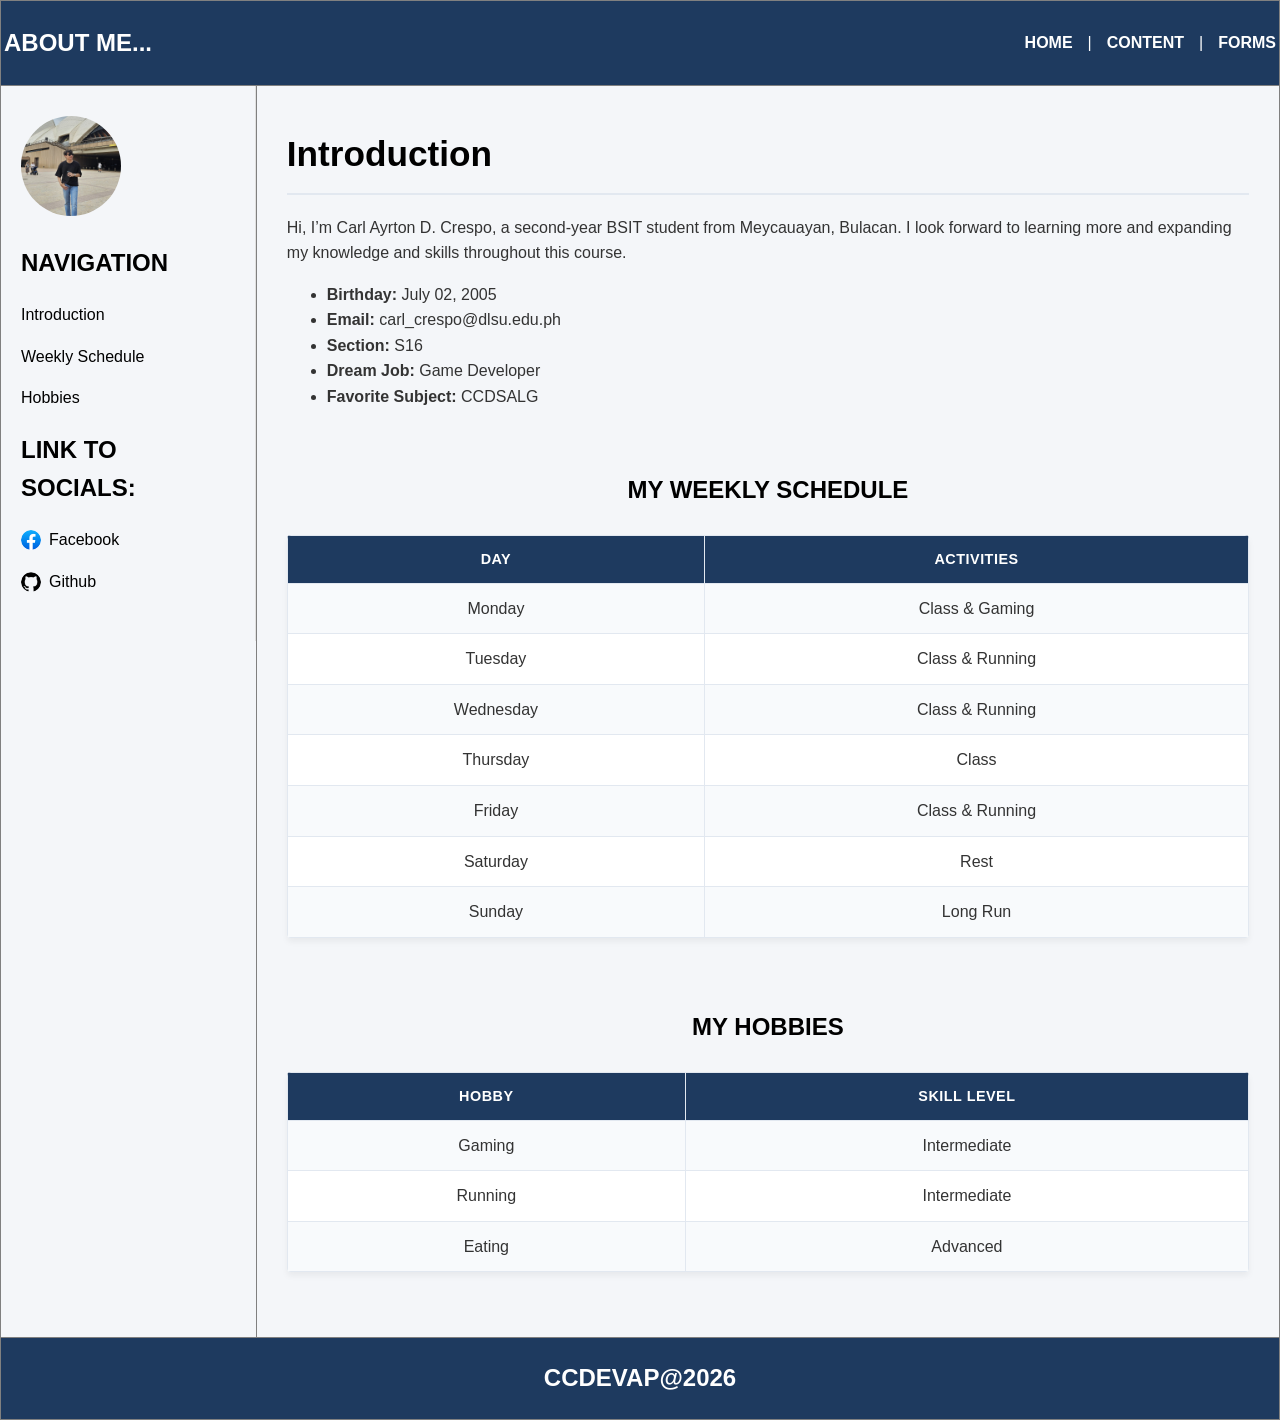
<file: index.html>
<!DOCTYPE html>
<html>

<head>
    <title>About Me</title>
    <link rel="stylesheet" href="styles.css">
</head>

<body>
<table border="1" width="100%">
    <tr>
        <td colspan="2">

            <header>
                <h2 id="page-title">ABOUT ME...</h2>
                <nav>
                    <a href="index.html">HOME</a> |
                    <a href="content.html">CONTENT</a> |
                    <a href="forms.html">FORMS</a>
                </nav>
            </header>
        </td>
    </tr>

    <tr>
        <td width="20%" valign="top">
            <aside>
                <img src="image.jpg" width="100" class=""alt="Profile Picture">

                <h2 id="title">NAVIGATION</h2>
                <p><a href="#intro">Introduction</a></p>
                <p><a href="#schedule">Weekly Schedule</a></p>
                <p><a href="#hobbies">Hobbies</a></p>

                <h2 id="title">LINK TO SOCIALS:</h2>
                <p>
                    <a href="https://www.facebook.com/carlayrton.crespo" target="_blank">
                        <img src="fb.png" width="20" alt="Facebook Icon">
                        Facebook
                    </a>
                </p>
                <p>
                    <a href="https://github.com/bodalciouz" target="_blank">
                        <img src="github.png" width="20" alt="GitHub Icon">
                        Github
                    </a>
                </p>
            </aside>
        </td>

        <td valign="top">
            <main>
                <section id="intro">
                    <h1>Introduction</h1>
                    <p>
                        Hi, I’m Carl Ayrton D. Crespo, a second-year BSIT student from Meycauayan, Bulacan.
                        I look forward to learning more and expanding my knowledge and skills throughout this course.
                    </p>
                    <ul>
                        <li><b>Birthday:</b> July 02, 2005</li>
                        <li><b>Email:</b> carl_crespo@dlsu.edu.ph</li>
                        <li><b>Section:</b> S16</li>
                        <li><b>Dream Job:</b> Game Developer</li>
                        <li><b>Favorite Subject:</b> CCDSALG</li>
                    </ul>
                </section>
                <br>
                <section id="schedule">
                    <center>
                        <h2 id="title">MY WEEKLY SCHEDULE</h2>
                        <table class="data-table">
                            <tr>
                                <th>Day</th>
                                <th>Activities</th>
                            </tr>
                            <tr>
                                <td>Monday</td>
                                <td>Class & Gaming</td>
                            </tr>
                            <tr>
                                <td>Tuesday</td>
                                <td>Class & Running</td>
                            </tr>
                            <tr>
                                <td>Wednesday</td>
                                <td>Class & Running</td>
                            </tr>
                            <tr>
                                <td>Thursday</td>
                                <td>Class</td>
                            </tr>
                            <tr>
                                <td>Friday</td>
                                <td>Class & Running</td>
                            </tr>
                            <tr>
                                <td>Saturday</td>
                                <td>Rest</td>
                            </tr>
                            <tr>
                                <td>Sunday</td>
                                <td>Long Run</td>
                            </tr>
                        </table>
                    </center>
                </section>
                <br>
                <section id="hobbies">
                    <center>
                        <h2 id="title">MY HOBBIES</h2>
                        <table class="data-table">
                            <tr>
                                <th>Hobby</th>
                                <th>Skill Level</th>
                            </tr>
                            <tr>
                                <td>Gaming</td>
                                <td>Intermediate</td>
                            </tr>
                            <tr>
                                <td>Running</td>
                                <td>Intermediate</td>
                            </tr>
                            <tr>
                                <td>Eating</td>
                                <td>Advanced</td>
                            </tr>
                        </table>
                    </center>
                </section>
            </main>
        </td>
    </tr>

    <tr>
        <td colspan="2">
            <footer>
                <center>
                    <h2>CCDEVAP@2026</h2>
                </center>
            </footer>
        </td>
    </tr>
</table>
</body>
</html>
</file>
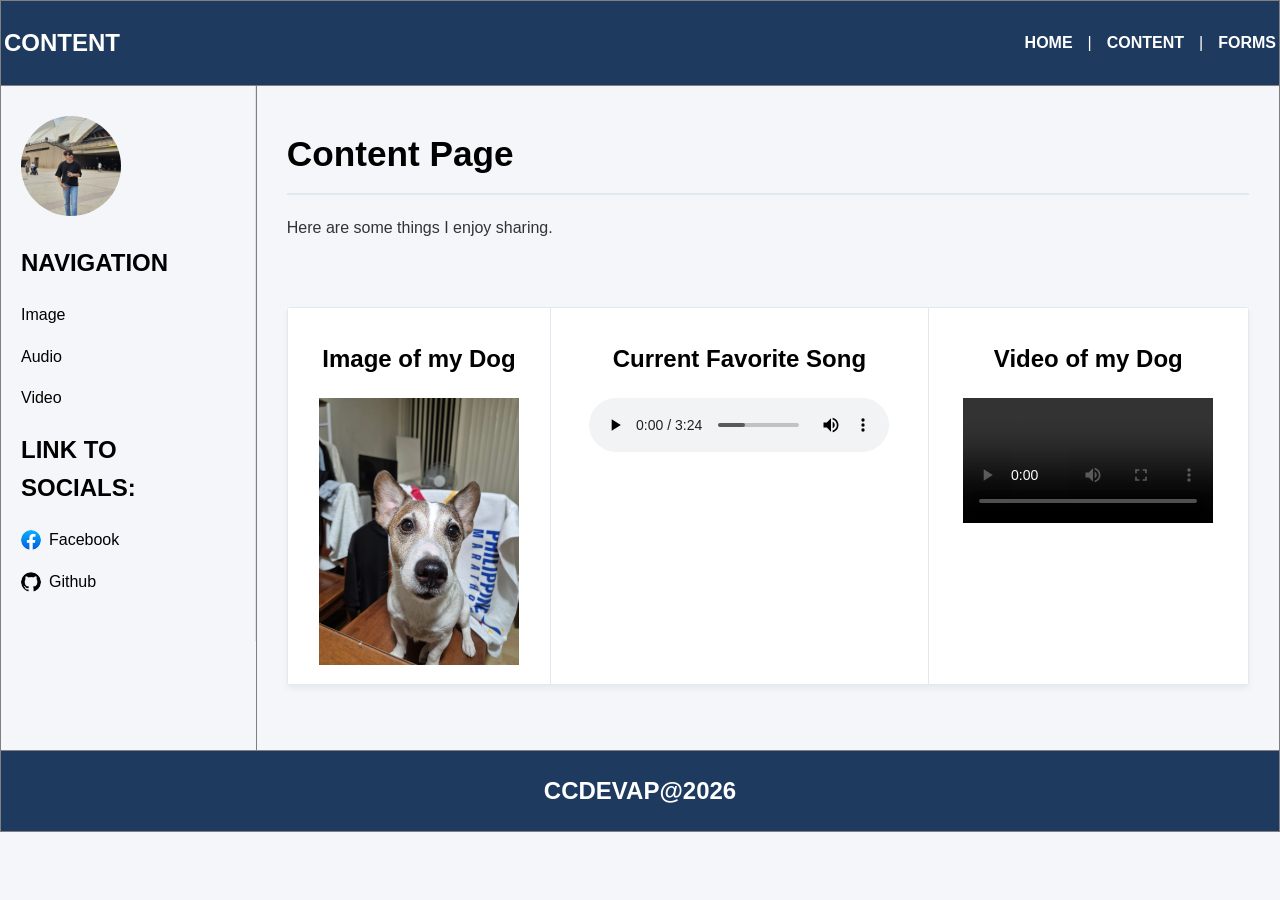
<file: content.html>
<!DOCTYPE html>
<html>

<head>
    <title>Content Page</title>
    <link rel="stylesheet" href="styles.css">
</head>

<body>
<table border="1" width="100%">
    <tr>
        <td colspan="2">

            <header>
                <h2 id="page-title">CONTENT</h2>
                <nav>
                    <a href="index.html">HOME</a> |
                    <a href="content.html">CONTENT</a> |
                    <a href="forms.html">FORMS</a>
                </nav>
            </header>
        </td>
    </tr>

    <tr>
        <td width="20%" valign="top">
            <aside>
                <img src="image.jpg" width="100" alt="Profile Picture">

                <h2 id="title">NAVIGATION</h2>
                <p><a href="#loki">Image</a></p>
                <p><a href="#song">Audio</a></p>
                <p><a href="#jiro">Video</a></p>

                <h2 id="title">LINK TO SOCIALS:</h2>
                <p>
                    <a href="https://www.facebook.com/carlayrton.crespo" target="_blank">
                        <img src="fb.png" width="20" alt="Facebook Icon">
                        Facebook
                    </a>
                </p>
                <p>
                    <a href="https://github.com/bodalciouz" target="_blank">
                        <img src="github.png" width="20" alt="GitHub Icon">
                        Github
                    </a>
                </p>
            </aside>
        </td>

        <td valign="top">
            <main>
                <section>
                        <h1>Content Page</h1>
                        <p>
                            Here are some things I enjoy sharing.
                        </p>

                        <br>
                        
                    <center>
                        <table class="data-table">
                            <tr>
                                <td align="center">
                                    <h2 id="loki">Image of my Dog</h2>
                                    <img src="loki.jpg" width="200" alt="My Dog">
                                </td>

                                <td align="center">
                                    <h2 id="song">Current Favorite Song</h2>
                                    <audio controls>
                                        <source src="song.mp3" type="audio/mpeg">
                                    </audio>
                                </td>

                                <td align="center">
                                    <h2 id="jiro">Video of my Dog</h2>
                                    <video width="250" controls>
                                        <source src="jiro.mp4" type="video/mp4">
                                    </video>
                                </td>
                            </tr>
                        </table>
                    </center>
                </section>
            </main>
        </td>
    </tr>

    <tr>
        <td colspan="2">
            <footer>
                <center>
                    <h2>CCDEVAP@2026</h2>
                </center>
            </footer>
        </td>
    </tr>

</table>
</body>
</html>
</file>
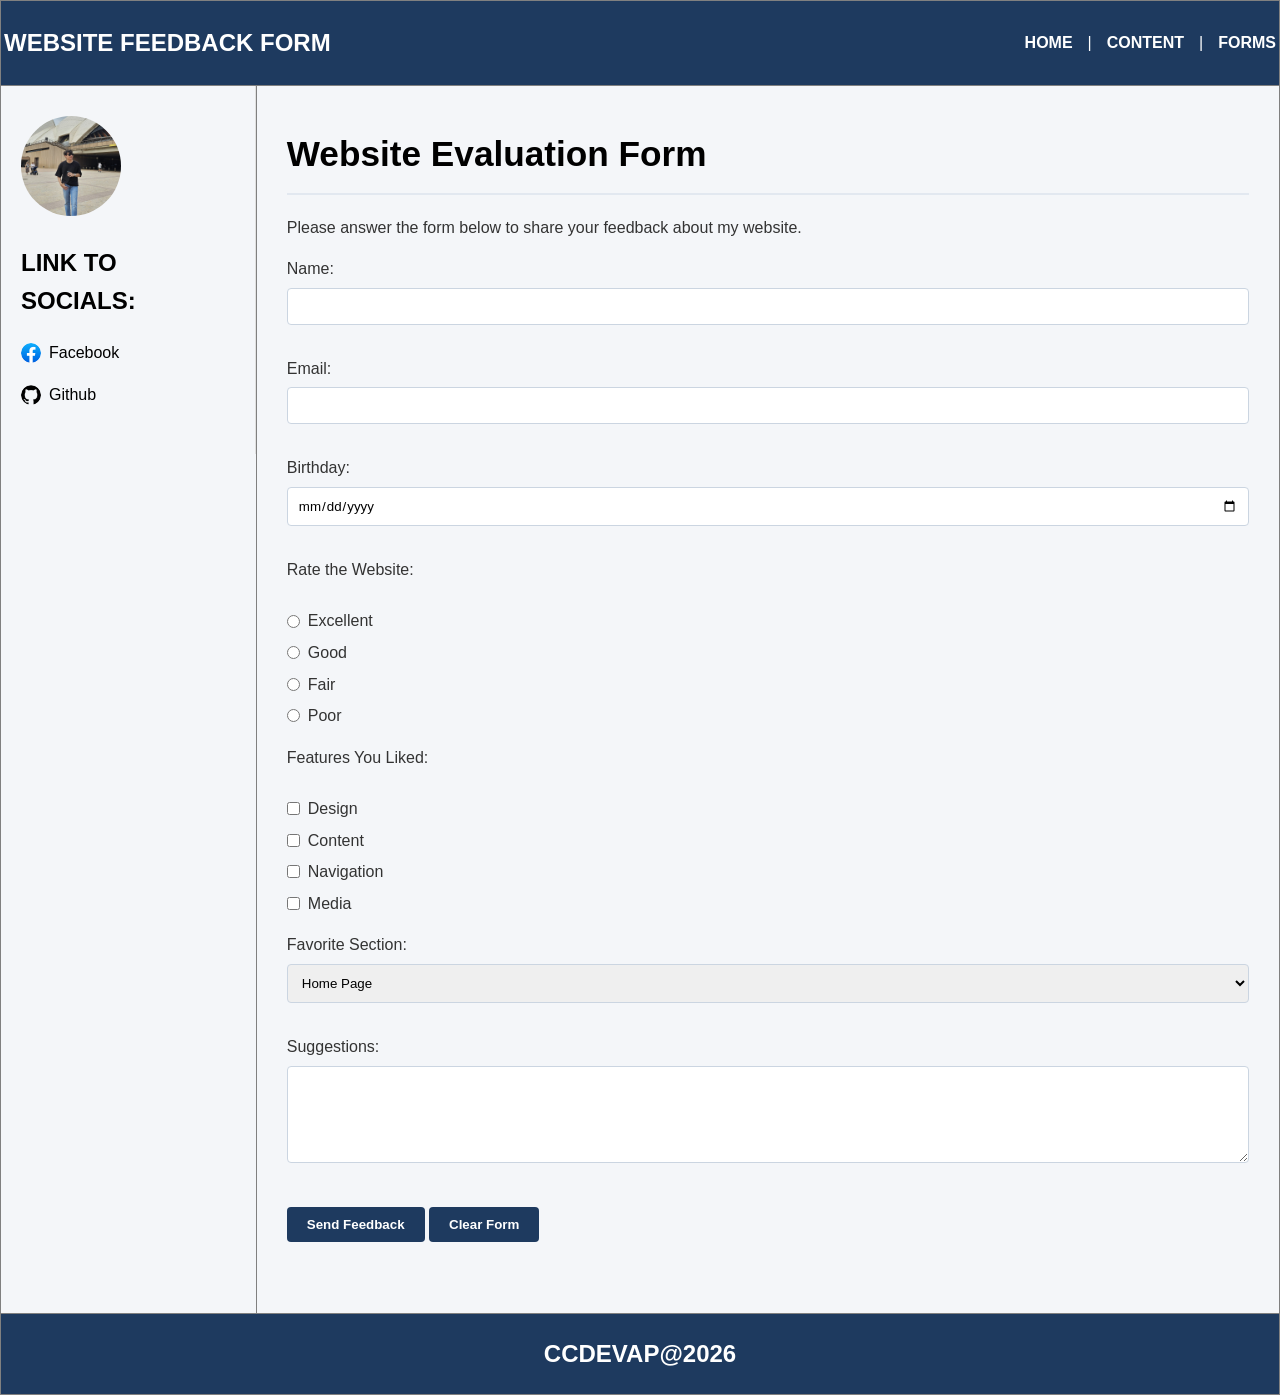
<file: forms.html>
<!DOCTYPE html>
<html>

<head>
    <title>Website Feedback Form</title>
    <link rel="stylesheet" href="styles.css">
</head>

<body>

<table border="1" width="100%">
    <tr>
        <td colspan="2">

            <header>
                <h2>WEBSITE FEEDBACK FORM</h2>
                <nav>
                    <a href="index.html">HOME</a> |
                    <a href="content.html">CONTENT</a> |
                    <a href="forms.html">FORMS</a>
                </nav>
            </header>

        </td>
    </tr>

    <tr>
        <td width="20%" valign="top">
            <aside>
                <img src="image.jpg" width="100" alt="Profile Picture">

                <h2 id="title">LINK TO SOCIALS:</h2>
                <p>
                    <a href="https://www.facebook.com/carlayrton.crespo" target="_blank">
                        <img src="fb.png" width="20" alt="Facebook Icon">
                        Facebook
                    </a>
                </p>
                <p>
                    <a href="https://github.com/bodalciouz" target="_blank">
                        <img src="github.png" width="20" alt="GitHub Icon">
                        Github
                    </a>
                </p>
            </aside>
        </td>

        <td valign="top">
            <main>
                <section>
                    <h1>Website Evaluation Form</h1>
                    <p>
                        Please answer the form below to share your feedback about my website.
                    </p>

                    <form>
                        <p>
                            Name:
                            <br>
                            <input type="text" name="name">
                        </p>

                        <p>
                            Email:
                            <br>
                            <input type="email" name="email">
                        </p>
                        <p>
                            Birthday:
                            <br>
                            <input type="date" name="birthday">
                        </p>

                        <p>
                            Rate the Website:
                            <br><br>

                            <label><input type="radio" name="rating" value="excellent"> Excellent</label>
                            
                            <label><input type="radio" name="rating" value="good"> Good</label>
                            
                            <label><input type="radio" name="rating" value="fair"> Fair</label>
                            
                            <label><input type="radio" name="rating" value="poor"> Poor</label>
                        </p>

                        <p>

                        <p>
                            Features You Liked:
                            <br><br>

                            <label><input type="checkbox" name="feature" value="design"> Design</label>
                            
                            <label><input type="checkbox" name="feature" value="content"> Content</label>
                            
                            <label><input type="checkbox" name="feature" value="navigation"> Navigation</label>
                            
                            <label><input type="checkbox" name="feature" value="media"> Media</label>
                        </p>

                        <p>
                            Favorite Section:
                            <br>

                            <select name="favorite">

                                <option>Home Page</option>
                                <option>Content Page</option>
                                <option>Forms Page</option>

                            </select>
                        </p>

                        <p>
                            Suggestions:
                            <br>
                            <textarea rows="5" cols="40"></textarea>
                        </p>

                        <p>
                            <input type="submit" value="Send Feedback">
                            <input type="reset" value="Clear Form">
                        </p>
                    </form>
                </section>
            </main>
        </td>
    </tr>

    <tr>
        <td colspan="2">
            <footer>
                <center>
                    <h2>CCDEVAP@2026</h2>
                </center>
            </footer>
        </td>
    </tr>
</table>
</body>
</html>
</file>
<file: styles.css>
/*
CCDEVAP - HO2
 Crespo, Carl
 S16
 05/21/26
*/

body{
    font-family: 'Segoe UI', Tahoma, Geneva, Verdana, sans-serif;
    background-color: #f4f6f9;
    color: #333333;
    margin: 0;
    line-height: 1.6;
}

table{
    border-collapse: collapse;
    width: 100%;
    background-color: transparent;
}

td {
    vertical-align: top;
    padding: 0;
}

header{
    background-color: #1e3a5f;
    color: white;
    width: 100%;
    box-sizing: border-box;
    padding: 3px;
    display: flex;
    justify-content: space-between;
    align-items: center;
}

nav{
    display: flex;
    justify-content: center;
    gap: 15px;
}

nav a{
    text-decoration: none;
    color: white;
    font-weight: bold;
    margin: 0;
}

nav a:hover{
    color: #708090;
}

nav a:visited{
    color: #d1d5db;
}

nav a:active{
    color: #0056b3;
}

aside{
    width: 100%;
    height: 100%;
    box-sizing: border-box;
    padding: 30px 20px;
    border-right: 1px solid #e0e0e0;
}

aside img{
    border-radius: 50%;
}

aside a{
    display: flex;
    align-items: center;
    gap: 8px;
    text-decoration: none;
    color: #000000;
    font-weight: 500;
}

aside a:hover{
    color: #0056b3;
    padding-left: 3px;
}

aside a:visited{
    color: #6b7280;
}

aside a:active{
    color: #0056b3;
}

main{
    padding: 40px 30px;
}

h1{
    color: #000000;
    font-size: 2.2rem;
    margin-top: 0;
    margin-bottom: 20px;
    border-bottom: 2px solid #e2e8f0;
    padding-bottom: 10px;
}

h2, #page-title{
    color: #FFFFFF;
    font-size: 1.5rem;
}

#title,
#loki,
#song,
#jiro {
    color: #000000;
    font-weight: 600;
}

.data-table{
    border-collapse: collapse;
    width: 100%;
    margin: 25px auto;
    background-color: white;
    box-shadow: 0 4px 6px rgba(0,0,0,0.05);
    border-radius: 4px;
    overflow: hidden;
}

.data-table th,
.data-table td{
    border: 1px solid #e2e8f0;
    padding: 12px 15px;
    text-align: center;
}

.data-table th{
    background-color: #1e3a5f;
    color: white;
    font-weight: 600;
    text-transform: uppercase;
    font-size: 0.9rem;
    letter-spacing: 0.5px;
}

.data-table tr:nth-child(even){
    background-color: #f8fafc;
}

form input,
form select,
form textarea{
    width: 100%;
    box-sizing: border-box;
    margin-top: 6px;
    margin-bottom: 15px;
    padding: 10px;
    border: 1px solid #cbd5e1;
    border-radius: 4px;
    font-family: inherit;
    transition: border-color 0.3s ease;
}

form input:focus,
form select:focus,
form textarea:focus{
    outline: none;
    border-color: #1e3a5f;
}

form label{
    display: flex;
    align-items: center;
    gap: 8px;
    margin-bottom: 6px;
}

form label input[type="radio"],
form label input[type="checkbox"]{
    width: auto;
    margin: 0;
}

input[type="submit"],
input[type="reset"]{
    width: auto;
    background-color: #1e3a5f;
    color: white;
    border: none;
    padding: 10px 20px;
    font-weight: bold;
    border-radius: 4px;
    cursor: pointer;
    transition: background-color 0.3s ease;
}

input[type="submit"]:hover,
input[type="reset"]:hover{
    background-color: #122540;
}

footer{
    background-color: #1e3a5f;
    color: white;
    width: 100%;
    box-sizing: border-box;
    padding: 1px;
    text-align: center;
}
</file>
